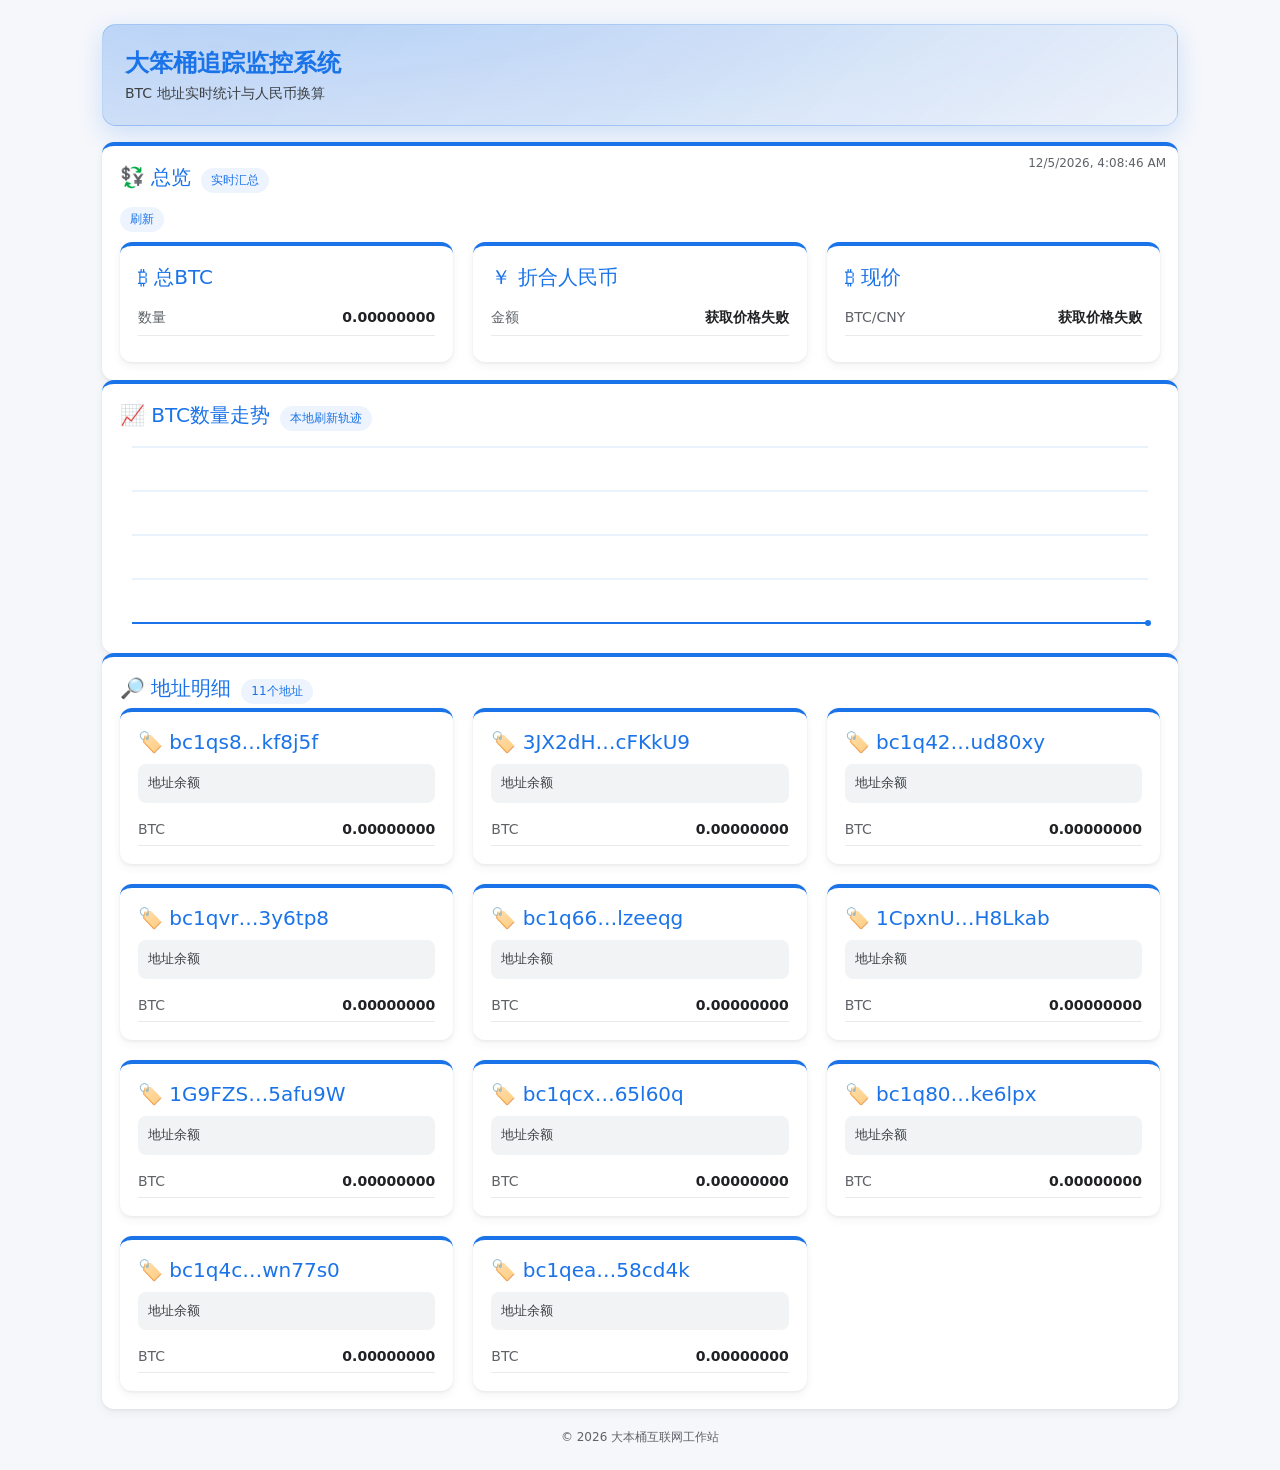
<file: btc.html>
<!DOCTYPE html>
<html lang="zh-CN">
<head>
  <meta charset="UTF-8">
  <meta name="viewport" content="width=device-width, initial-scale=1.0">
  <title>BTC 地址实时统计</title>
  <link rel="stylesheet" href="styles.css">
</head>
<body>
  <div class="site-wrapper">
    <div id="app">
      <div class="hero">
        <div class="hero-title">大笨桶追踪监控系统</div>
        <div class="hero-subtitle">BTC 地址实时统计与人民币换算</div>
      </div>

      <div class="card">
        <div class="card-header">
          <div class="left">
            <div class="sym">💱 总览</div>
            <span class="tag">实时汇总</span>
          </div>
          <span class="update-time" id="last-update"></span>
        </div>
        <div class="toolbar">
          <button id="refresh" class="tag" style="border:none; cursor:pointer">刷新</button>
          <span id="status" class="update-time"></span>
        </div>
        <div class="grid" id="summary-grid">
          <div class="card">
            <div class="sym">₿ 总BTC</div>
            <div class="metric"><span>数量</span><span id="total-btc">-</span></div>
          </div>
          <div class="card">
            <div class="sym">￥ 折合人民币</div>
            <div class="metric"><span>金额</span><span id="total-cny-yi">- 亿元</span></div>
          </div>
          <div class="card">
            <div class="sym">₿ 现价</div>
            <div class="metric"><span>BTC/CNY</span><span id="btc-price-cny">-</span></div>
          </div>
        </div>
      </div>

      <div class="card chart-card">
        <div class="card-header">
          <div class="left">
            <div class="sym">📈 BTC数量走势</div>
            <span class="tag">本地刷新轨迹</span>
          </div>
        </div>
        <canvas id="chart-canvas"></canvas>
      </div>

      <div class="card">
        <div class="card-header">
          <div class="left">
            <div class="sym">🔎 地址明细</div>
            <span class="tag">11个地址</span>
          </div>
        </div>
        <div class="grid" id="addr-grid"></div>
      </div>

      <div class="footer">© 2026 大本桶互联网工作站</div>
    </div>
  </div>

  <script>
    const addresses = [
      "bc1qs8f9frtpavcjn8rgshfcqy4dh7w6s94hkf8j5f",
      "3JX2dHyVstG2xbSsmu7wjepY6BCGcFKkU9",
      "bc1q42ltpxsc6s8fne0jz474tvuvyq2sqw26ud80xy",
      "bc1qvrwzs8unvu35kcred2z5ujjef36s5jgf3y6tp8",
      "bc1q66y45cq78ke25kz7rpe94l84avt7zetglzeeqg",
      "1CpxnUVwfYi1SvQxZuhxMLEKV19H8Lkab",
      "1G9FZSu8G2AuehmCXLY8KVT4Y9BL5afu9W",
      "bc1qcx8vxxrld2s7qvz64qp75s3508rkzaxj65l60q",
      "bc1q80g0wlyltdhjt44z4v2mjgs2rla9jhs6ke6lpx",
      "bc1q4c9q0nva573jgs7vxu9hf0qyfqqtzy8awn77s0",
      "bc1qea942uw640l7nvtf3vplv6jd6wvuy06c58cd4k"
    ];

    function fmtBTC(n){ return Number(n).toFixed(8); }
    function fmtCNY(n){ return Number(n).toFixed(2); }
    function truncate(addr){ return addr.length>12 ? addr.slice(0,6)+'…'+addr.slice(-6) : addr; }

    async function fetchBalance(addr){
      try{
        const r = await fetch(`https://blockstream.info/api/address/${addr}`, {cache:'no-store'});
        if(!r.ok) throw new Error('addr_fail');
        const j = await r.json();
        const funded = (j.chain_stats?.funded_txo_sum||0) + (j.mempool_stats?.funded_txo_sum||0);
        const spent  = (j.chain_stats?.spent_txo_sum||0)  + (j.mempool_stats?.spent_txo_sum||0);
        const sats = funded - spent;
        return sats / 1e8;
      }catch(e){
        return 0;
      }
    }

    async function fetchBTCPriceCNY(){
      try{
        const r = await fetch('https://api.coingecko.com/api/v3/simple/price?ids=bitcoin&vs_currencies=cny',{cache:'no-store'});
        if(r.ok){
          const j = await r.json();
          return j.bitcoin?.cny || 0;
        }
      }catch(e){}
      try{
        const rb = await fetch('https://api.binance.com/api/v3/ticker/price?symbol=BTCUSDT',{cache:'no-store'});
        const re = await fetch('https://api.exchangerate.host/latest?base=USD&symbols=CNY',{cache:'no-store'});
        if(rb.ok && re.ok){
          const pb = await rb.json();
          const pe = await re.json();
          const usdt = Number(pb.price||0);
          const rate = Number(pe.rates?.CNY||0);
          return usdt * rate;
        }
      }catch(e){}
      return 0;
    }

    function renderChart(points){
      const canvas = document.getElementById('chart-canvas');
      const dpr = window.devicePixelRatio || 1;
      const rectW = canvas.getBoundingClientRect().width || (canvas.parentElement && canvas.parentElement.getBoundingClientRect().width) || 800;
      const w = Math.max(320, rectW);
      const h = 200;
      canvas.width = w * dpr;
      canvas.height = h * dpr;
      const ctx = canvas.getContext('2d');
      ctx.setTransform(dpr, 0, 0, dpr, 0, 0);
      ctx.clearRect(0,0,w,h);
      const p = 12;
      if (!points || points.length === 0) {
        // draw baseline placeholder
        ctx.strokeStyle = 'rgba(26,115,232,0.36)';
        ctx.lineWidth = 2;
        ctx.beginPath();
        ctx.moveTo(p, h - p - (h-2*p)/2);
        ctx.lineTo(w - p, h - p - (h-2*p)/2);
        ctx.stroke();
        return;
      }
      if (points.length === 1) {
        points = [points[0], points[0]];
      }
      const ys = points.map(d=>d.value);
      const minY = Math.min(...ys), maxY = Math.max(...ys);
      const range = (maxY - minY) || 1;
      const n = points.length;
      // grid
      ctx.strokeStyle = 'rgba(26,115,232,0.18)';
      ctx.lineWidth = 1;
      for (let i=0;i<=4;i++){
        const y = p + i*(h-2*p)/4;
        ctx.beginPath();
        ctx.moveTo(p, y);
        ctx.lineTo(w-p, y);
        ctx.stroke();
      }
      // line
      ctx.strokeStyle = '#1a73e8';
      ctx.lineWidth = 2;
      ctx.beginPath();
      let lastY = null;
      for (let i=0;i<n;i++){
        const x = p + (i/((n-1)||1))*(w-2*p);
        const y = h - p - ((ys[i]-minY)/range)*(h-2*p);
        if (i===0) ctx.moveTo(x,y); else ctx.lineTo(x,y);
        lastY = y;
      }
      // n>=2 guaranteed
      ctx.stroke();
      // dot
      const lx = w - p;
      ctx.fillStyle = '#1a73e8';
      ctx.beginPath();
      ctx.arc(lx, lastY, 3, 0, Math.PI*2);
      ctx.fill();
    }

    function loadSeries(){
      try{
        const raw = localStorage.getItem('btc_total_series') || '[]';
        const arr = JSON.parse(raw);
        return Array.isArray(arr)?arr:[];
      }catch(e){ return []; }
    }
    function saveSeries(arr){
      try{ localStorage.setItem('btc_total_series', JSON.stringify(arr.slice(-100))); }catch(e){}
    }

    async function refresh(){
      const status = document.getElementById('status');
      status.textContent = '刷新中…';
      const balances = await Promise.all(addresses.map(fetchBalance));
      const priceCNY = await fetchBTCPriceCNY();
      const total = balances.reduce((a,b)=>a+b,0);
      document.getElementById('total-btc').textContent = fmtBTC(total);
      if (priceCNY) {
        const totalCNY = total * priceCNY;
        document.getElementById('btc-price-cny').textContent = fmtCNY(priceCNY);
        document.getElementById('total-cny-yi').textContent = fmtCNY(totalCNY / 1e8) + ' 亿元';
      } else {
        document.getElementById('btc-price-cny').textContent = '获取价格失败';
        document.getElementById('total-cny-yi').textContent = '获取价格失败';
      }
      const grid = document.getElementById('addr-grid');
      grid.innerHTML = '';
      addresses.forEach((addr, i)=>{
        const card = document.createElement('div');
        card.className = 'card';
        card.innerHTML = `
          <div class="sym">🏷️ ${truncate(addr)}</div>
          <div class="meaning">地址余额</div>
          <div class="metric"><span>BTC</span><span>${fmtBTC(balances[i])}</span></div>
        `;
        grid.appendChild(card);
      });
      const now = new Date();
      document.getElementById('last-update').textContent = now.toLocaleString();
      status.textContent = '';
      const series = loadSeries();
      series.push({ ts: now.getTime(), value: total });
      saveSeries(series);
      renderChart(series);
    }

    document.getElementById('refresh').addEventListener('click', async ()=>{ await refresh(); });
    window.addEventListener('resize', ()=> {
      const series = loadSeries();
      renderChart(series);
    });
    (async ()=>{ await refresh(); })();
  </script>
</body>
</html>
</file>
<file: styles.css>
:root{
    --primary: #1a73e8;
    --bg: #f5f7fb;
    --card-bg: #ffffff;
    --muted: #5f6368;
    --success: #0f9d58;
    --danger: #d93025;
}
*{box-sizing:border-box}
body{
    font-family: 'Roboto', system-ui, -apple-system, 'Segoe UI', sans-serif;
    background: var(--bg);
    color: #202124;
    margin: 24px;
}
.site-wrapper{max-width:1200px;margin:0 auto}
#app{max-width:1100px;margin:0 auto;padding:0 12px}
.site-title{ text-align:center; color:var(--primary); margin:0 0 18px; font-weight:500; font-size:22px }
.grid{ display: grid; grid-template-columns: repeat(auto-fill, minmax(320px, 1fr)); gap: 20px; }
.card{ background: var(--card-bg); border-radius: 12px; padding: 18px; border-top: 4px solid var(--primary); transition: transform .18s ease, box-shadow .18s ease; position: relative; box-shadow: 0 1px 3px rgba(60,64,67,0.08), 0 4px 8px rgba(60,64,67,0.06); min-height:120px }
.card:hover{ transform: translateY(-6px); box-shadow: 0 6px 16px rgba(60,64,67,0.12); }
.sym{ font-size:20px; font-weight:500; color:var(--primary); margin-bottom:6px }
.tag{ background: rgba(26,115,232,0.08); color:var(--primary); padding:4px 10px; border-radius:999px; font-size:12px; font-weight:500 }
.meaning{ font-size:13px; color:#3c4043; margin:10px 0; background:#f1f3f4; padding:10px; border-radius:8px }
.metric{ display:flex; justify-content:space-between; margin-top:10px; font-size:14px; border-bottom:1px solid #e8eaed; padding:8px 0 }
.win{ color:var(--success); font-weight:600 }
.loss{ color:var(--danger); font-weight:600 }
.update-time{ position:absolute; top:10px; right:12px; font-size:12px; color:var(--muted) }
.hold-days{ color:var(--primary); font-weight:600 }

/* 偏离（dev）视觉样式 */
.card-header{display:flex;align-items:center;justify-content:space-between;gap:12px}
.card-header .left{display:flex;align-items:center;gap:10px}
.dev-pill{min-width:64px;text-align:center;padding:6px 10px;border-radius:999px;font-weight:600;background:transparent;color:var(--muted);border:1px solid transparent}
.dev-positive{color:var(--success);background:rgba(15,157,88,0.08);border-color:rgba(15,157,88,0.12)}
.dev-negative{color:var(--danger);background:rgba(217,48,37,0.06);border-color:rgba(217,48,37,0.12)}
.dev-neutral{color:var(--muted);background:rgba(60,64,67,0.04);}

/* 更明显的标签与数字 */
.metric span:first-child{color:#5f6368}
.metric span:last-child{font-weight:700}
.meaning{line-height:1.45}

@media (max-width:420px){
    .grid{ grid-template-columns: 1fr }
}
 
.tabs{ display:flex; gap:8px; align-items:center; margin:14px 0 }
.tab-btn{ cursor:pointer }
.tab-active{ background: rgba(26,115,232,0.18); color:#1558d6 }
.hidden{ display: none }
.toolbar{ display:flex; gap:10px; align-items:center; margin:10px 0; flex-wrap: wrap }
.toolbar input[type="text"]{ flex:1; min-width:200px; padding:8px 10px; border:1px solid #e8eaed; border-radius:8px; font-size:14px; background:#fff }
.toolbar select{ padding:8px 10px; border:1px solid #e8eaed; border-radius:8px; font-size:14px; background:#fff }
.footer{ text-align:center; margin-top:20px; color:#5f6368; font-size:12px }
.hero{ background: radial-gradient(1200px 280px at 20% -40%, rgba(26,115,232,0.25), transparent), linear-gradient(135deg, rgba(26,115,232,0.08), rgba(0,0,0,0)); border-radius: 14px; padding: 22px; border: 1px solid rgba(26,115,232,0.22); box-shadow: 0 8px 24px rgba(26,115,232,0.18); margin-bottom: 16px }
.hero-title{ font-size:24px; font-weight:700; color:#1a73e8 }
.hero-subtitle{ font-size:14px; color:#3c4043; margin-top:6px }
.chart-card canvas{ width:100%; height:200px; display:block }
</file>
